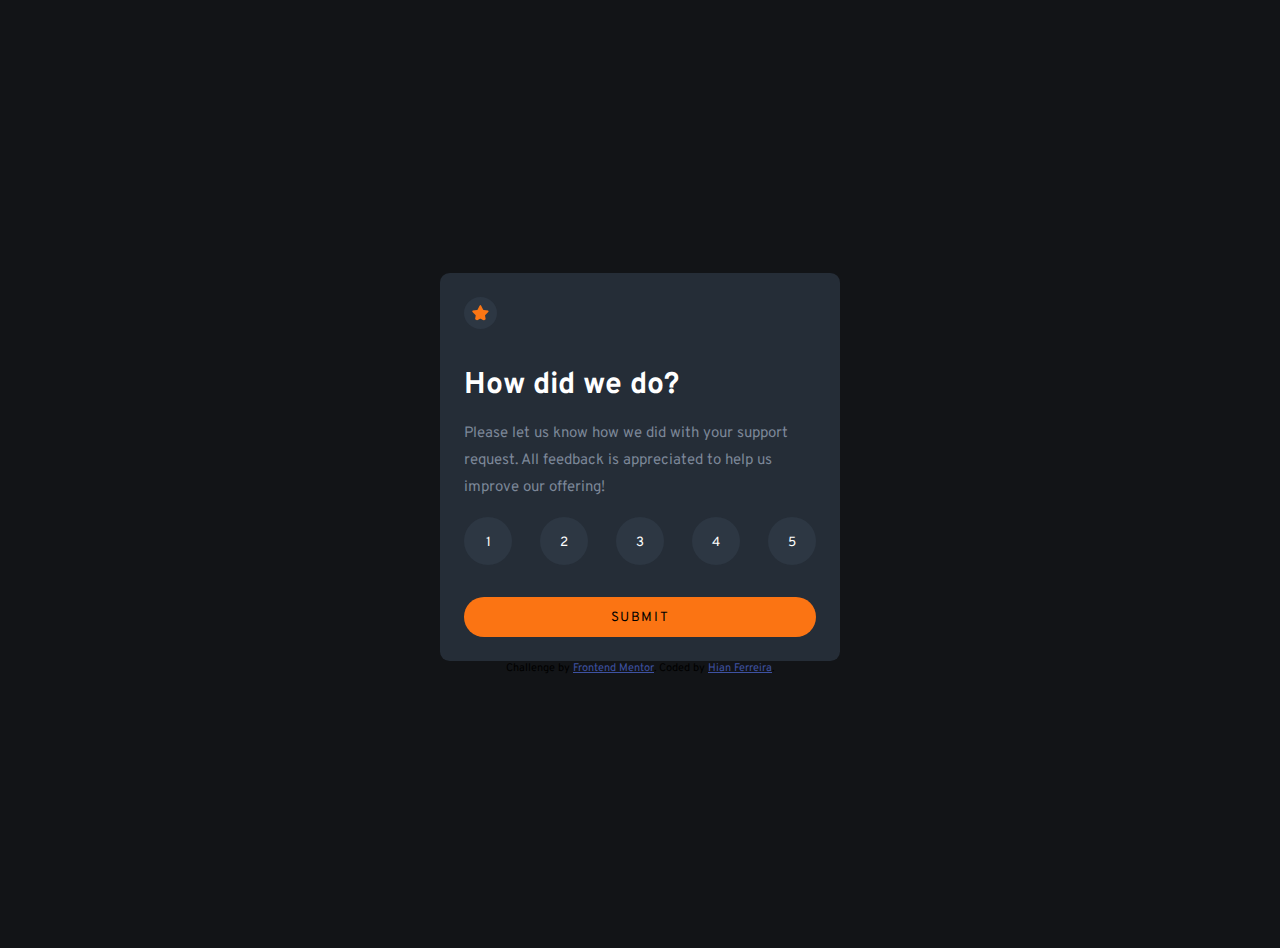
<file: index.html>
<!DOCTYPE html>
<html lang="en">

<head>
  <meta charset="UTF-8">
  <meta name="viewport" content="width=device-width, initial-scale=1.0">
  <!-- displays site properly based on user's device -->

  <link rel="stylesheet" href="https://cdn.jsdelivr.net/npm/bootstrap@4.6.2/dist/css/bootstrap.min.css"
    integrity="sha384-xOolHFLEh07PJGoPkLv1IbcEPTNtaed2xpHsD9ESMhqIYd0nLMwNLD69Npy4HI+N" crossorigin="anonymous">
  <link rel="stylesheet" href="style.css">
  <link rel="icon" type="image/png" sizes="32x32" href="./images/favicon-32x32.png">
  

  <title>Frontend Mentor | Interactive rating component</title>

  <!-- Feel free to remove these styles or customise in your own stylesheet 👍 -->
  <style>
    .attribution {
      font-size: 11px;
      text-align: center;
    }

    .attribution a {
      color: hsl(228, 45%, 44%);
    }
  </style>
</head>

<body>

  <main class="container">


    <!-- Rating state start -->

    <div class="row">
      <div class="col">
        <div class="CardContainer">
          <img src="images/icon-star.svg" alt="">

          <h1>How did we do?</h1>

          <p class="text-msg">
            Please let us know how we did with your support request. All feedback is appreciated
            to help us improve our offering!
          </p>


          <ul>
            <li><button class="btns">1</button></li>
            <li><button class="btns">2</button></li>
            <li><button class="btns">3</button></li>
            <li><button class="btns">4</button></li>
            <li><button class="btns">5</button></li>
          </ul>

          <button id="submit_score" class="btn-submit">Submit</button>



        </div>
      </div>
    </div>
    <div class="row">
      <div class="col">
        <div class="AfterCard hidden">
          <!-- Rating state end -->

          <!-- Thank you state start -->

          <img src="images/illustration-thank-you.svg" alt="">

          <p class="thanks">
            You selected
          <span id="rating"></span> out of 5
          </p>

          <h2>Thank you!</h2>

          <p class="text-msg">We appreciate you taking the time to give a rating. If you ever need more support,
            don’t hesitate to get in touch!</p>

            <button class="btn-submit" id="rate_again">Rate Again!</button>

          <!-- Thank you state end -->
        </div>

      </div>
    </div>  

    <div class="attribution">
      Challenge by <a href="https://www.frontendmentor.io?ref=challenge" target="_blank">Frontend Mentor</a>.
      Coded by <a href="github.com/ferreirahian">Hian Ferreira</a>.
    </div>


    <script src="js.js"></script>

  </main>



  <script src="https://cdn.jsdelivr.net/npm/jquery@3.5.1/dist/jquery.slim.min.js"
    integrity="sha384-DfXdz2htPH0lsSSs5nCTpuj/zy4C+OGpamoFVy38MVBnE+IbbVYUew+OrCXaRkfj" crossorigin="anonymous">
  </script>
  <script src="https://cdn.jsdelivr.net/npm/bootstrap@4.6.2/dist/js/bootstrap.bundle.min.js"
    integrity="sha384-Fy6S3B9q64WdZWQUiU+q4/2Lc9npb8tCaSX9FK7E8HnRr0Jz8D6OP9dO5Vg3Q9ct" crossorigin="anonymous">
  </script>
</body>

</html>
</file>
<file: style.css>
@import url('https://fonts.googleapis.com/css2?family=Overpass:wght@400;700&display=swap');

* {
    margin: 0;
    padding: 0;
    box-sizing: border-box;
}

body {
    font-family: 'Overpass', sans-serif;
    font-size: 15px;
    background-color: hsl(216, 12%, 8%);
    margin: 1.5rem;
    display: flex;
    flex-direction: column;
    min-height: 100vh;
    align-items: center;
    justify-content: center;
}

button {
    font-family: inherit;
}

.container {
    margin: 0 auto; 
}

p {
    line-height: 1.8;
}

.CardContainer, .AfterCard {
    background-color: hsl(213, 19%, 18%);
    padding: 1.5rem;
    border-radius: 0.6rem;
    max-width: 400px;
    margin: 0 auto;
    
}

.CardContainer img {
    background-color: hsl(213, 20%, 22%);
    border-radius: 50%;
    padding: 0.5rem;
}

.CardContainer h1 {
    color: white;
    margin: 2rem 0 1rem;
}

.text-msg {
    color: hsl(216, 12%, 54%);
    margin-bottom: 1rem;
}

.CardContainer ul {
    display: flex;
    align-items: center;
    justify-content: space-between;
    flex-wrap: wrap;
    margin-bottom: 2rem;
    list-style: none;
}

.CardContainer ul li button {
    width: 3rem;
    height: 3rem;
    border: none;
    background-color: hsl(213, 20%, 22%);
    color: white;
    padding-top: 0.2rem;
    border-radius: 50%;
    cursor: pointer;
    transition: 0.3s;
}

.CardContainer ul li button:hover {
    background-color: hsl(25, 97%, 53%);
}


.CardContainer ul li button:focus {
    background-color: hsl(217, 12%, 63%);
}

.btn-submit {
    background-color: hsl(25, 97%, 53%);
    width: 100%;
    padding: 0.8rem 0 0.7rem;
    border: none;
    border-radius: 30px;
    text-transform: uppercase;
    letter-spacing: 0.1rem;
    cursor: pointer;
    transition: 0.3s;
}

.btn-submit:hover {
    background-color: #fff;
    color: hsl(25, 97%, 53%);
}

.AfterCard {
    display: flex;
    flex-direction: column;
    align-items: center;
    justify-content: center;
}

.AfterCard img {
    display: block;
    margin: 0 auto 2rem;
}

.AfterCard p.thanks {
    color: hsl(25, 97%, 53%);
    background-color: hsl(213, 20%, 22%);
    border-radius: 30px;
    padding: 0 0.3rem;
    font-size: 0.8rem;
    margin-bottom: 2rem;
}

.AfterCard h2 {
    color: #fff;
    margin-bottom: 1rem;
}

.AfterCard p {
    color: hsl(217, 12%, 63%);
    margin-bottom: 2rem;
}

.hidden {
    display: none;
}
</file>
